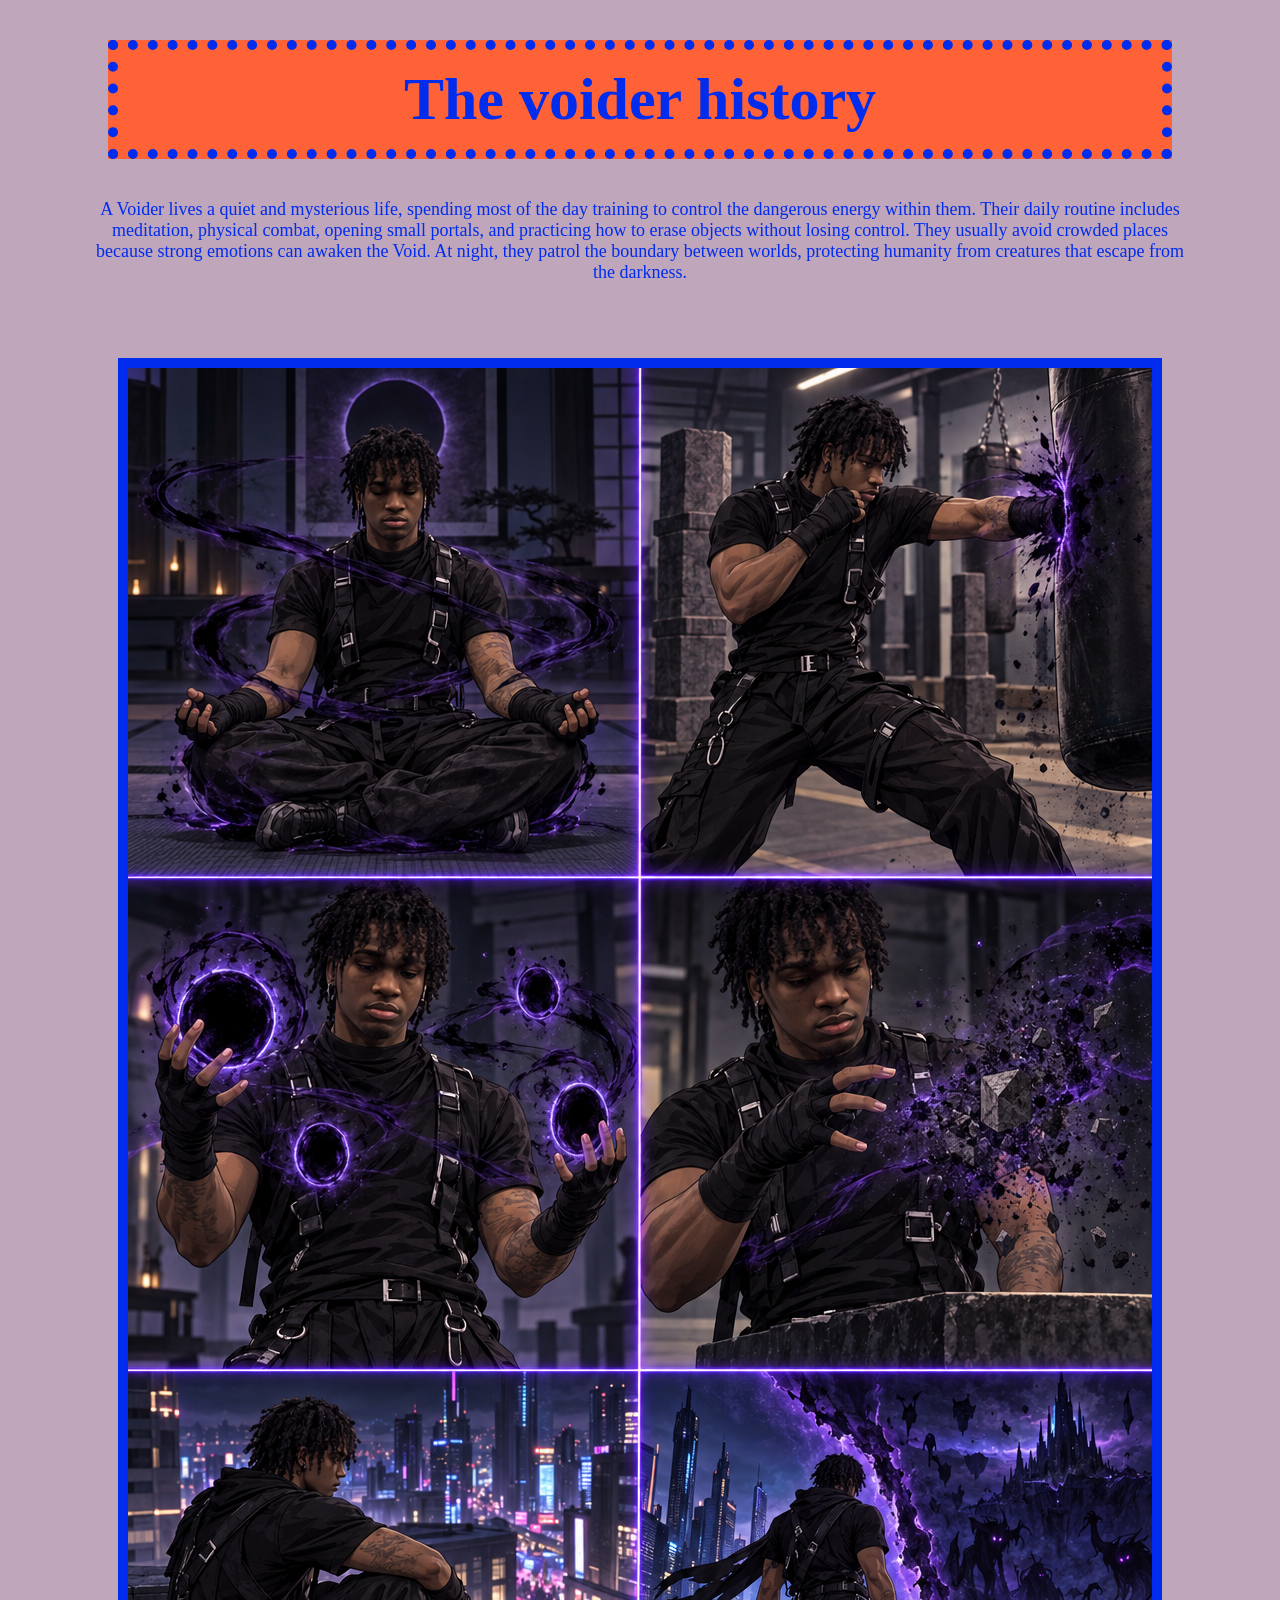
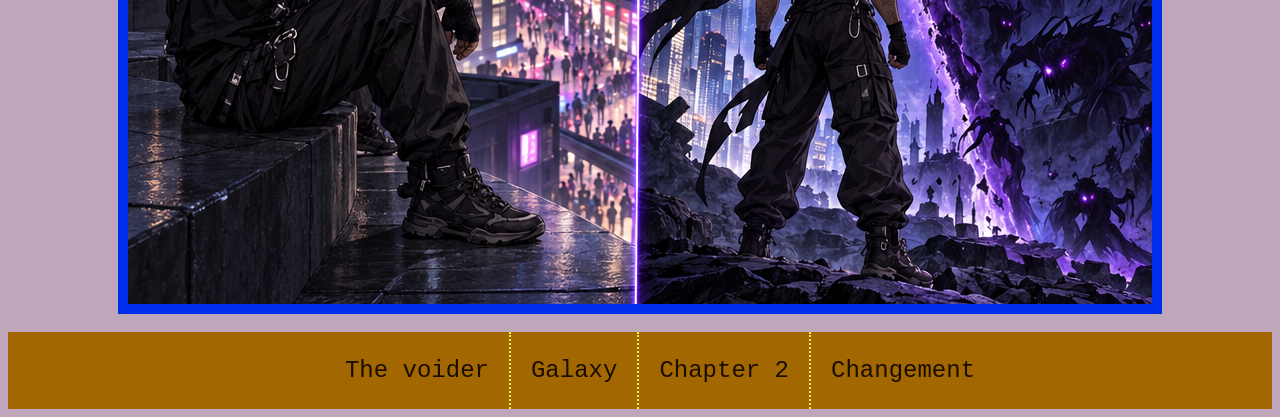
<file: index.html>
<!DOCTYPE html>
<html>
<head>
	<meta charset="utf-8">
	<meta name="viewport" content="width=device-width, initial-scale=1">
	<title>The voider</title>
	<link rel="stylesheet" type="text/css" href="styles.css">
</head>
<body>
	<h1>The voider history</h1>
	<p>A Voider lives a quiet and mysterious life, spending most of the day training to control the dangerous energy within them. Their daily routine includes meditation, physical combat, opening small portals, and practicing how to erase objects without losing control. They usually avoid crowded places because strong emotions can awaken the Void. At night, they patrol the boundary between worlds, protecting humanity from creatures that escape from the darkness.</p>
	<img src="images/voider.jpg" with="400px" alt=" the galaxy of his word ">
	<br>
	<ul>
	<li><a href="landscape.html"> The voider</a></li>
	<br>
	<li><a href="audio.html"> Galaxy</a></li>
	<br>
	<li><a href="animation.html"> Chapter 2</a></li>
	<br>
	<li><a href="3d.html">Changement</a></li>
</ul>
</body>
</html>
</file>
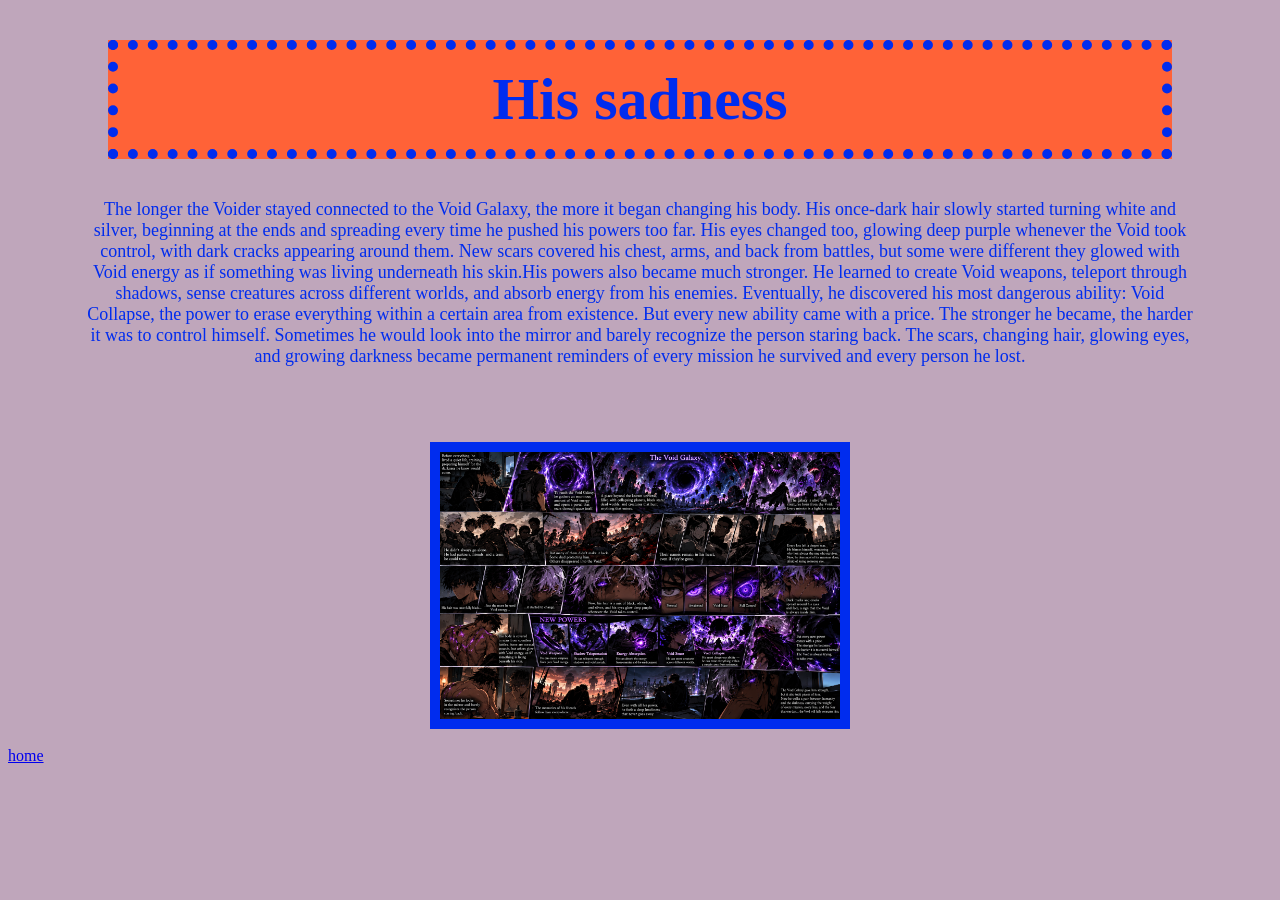
<file: 3d.html>
<!DOCTYPE html>
<html>
<head>
	<meta charset="utf-8">
	<meta name="viewport" content="width=device-width, initial-scale=1">
	<title>The why </title>
	<link rel="stylesheet" type="text/css" href="styles.css">
</head>
<body>
	<h1>His sadness</h1>
	<p>The longer the Voider stayed connected to the Void Galaxy, the more it began changing his body. His once-dark hair slowly started turning white and silver, beginning at the ends and spreading every time he pushed his powers too far. His eyes changed too, glowing deep purple whenever the Void took control, with dark cracks appearing around them. New scars covered his chest, arms, and back from battles, but some were different they glowed with Void energy as if something was living underneath his skin.His powers also became much stronger. He learned to create Void weapons, teleport through shadows, sense creatures across different worlds, and absorb energy from his enemies. Eventually, he discovered his most dangerous ability: Void Collapse, the power to erase everything within a certain area from existence. But every new ability came with a price. The stronger he became, the harder it was to control himself. Sometimes he would look into the mirror and barely recognize the person staring back. The scars, changing hair, glowing eyes, and growing darkness became permanent reminders of every mission he survived and every person he lost.</p>
	<img src="images/him.jpg"width="400px" alt="The why">
	<br>
	<a href="index.html">home</a>
</body>
</html>
</file>
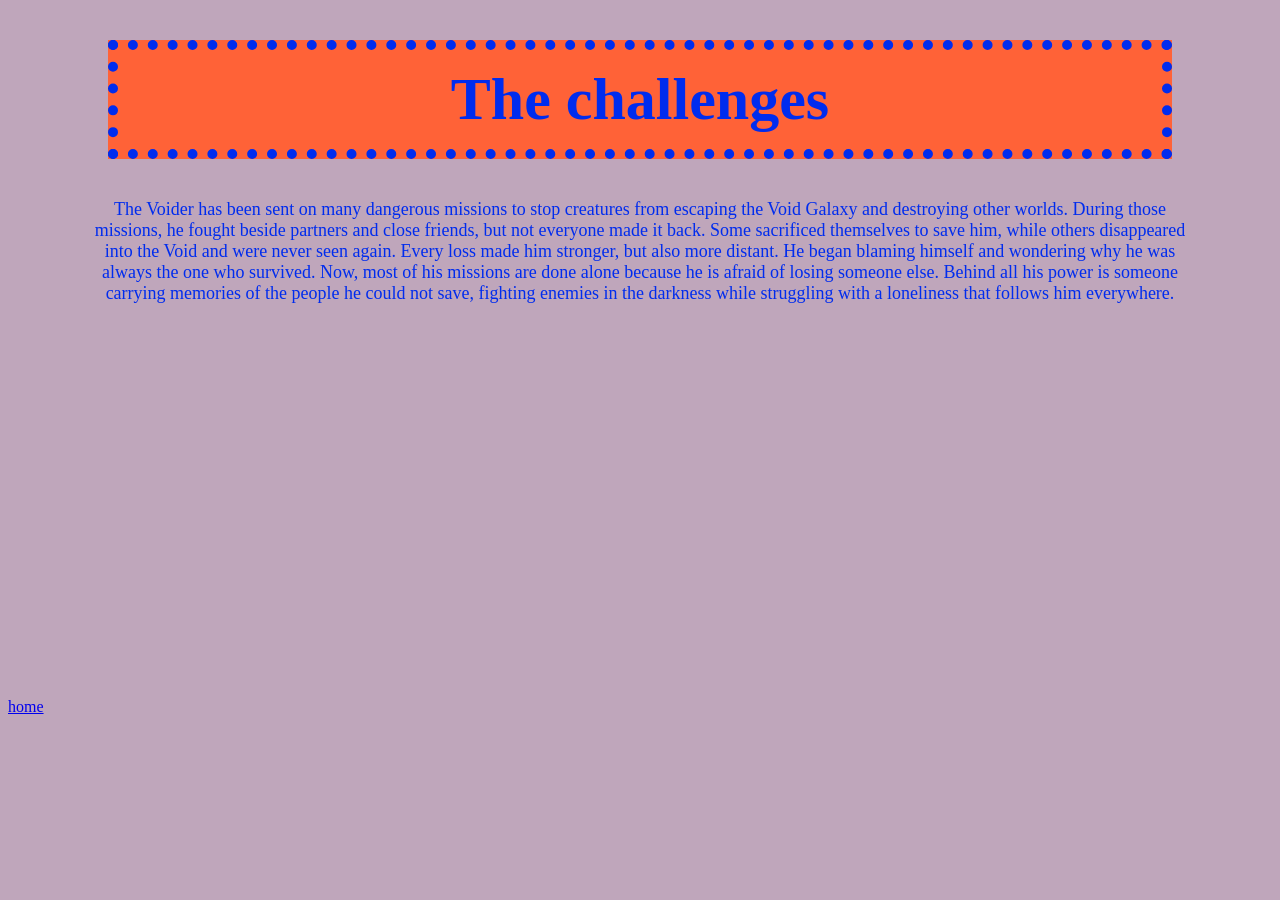
<file: animation.html>
<!DOCTYPE html>
<html>
<head>
	<meta charset="utf-8">
	<meta name="viewport" content="width=device-width, initial-scale=1">
	<title> Chapter 2</title>
	<link rel="stylesheet" type="text/css" href="styles.css">
</head>
<body>
<h1>The challenges</h1>
<p>The Voider has been sent on many dangerous missions to stop creatures from escaping the Void Galaxy and destroying other worlds. During those missions, he fought beside partners and close friends, but not everyone made it back. Some sacrificed themselves to save him, while others disappeared into the Void and were never seen again. Every loss made him stronger, but also more distant. He began blaming himself and wondering why he was always the one who survived. Now, most of his missions are done alone because he is afraid of losing someone else. Behind all his power is someone carrying memories of the people he could not save, fighting enemies in the darkness while struggling with a loneliness that follows him everywhere.</p>
<iframe width="560" height="315" src="https://www.youtube.com/embed/RyBPgA_4e5E?si=SDtWrNhfL9HSLgOU" title="YouTube video player" frameborder="0" allow="accelerometer; autoplay; clipboard-write; encrypted-media; gyroscope; picture-in-picture; web-share" referrerpolicy="strict-origin-when-cross-origin" allowfullscreen></iframe>
<br>
<a href="index.html">home</a>
</body>
</html>
</file>
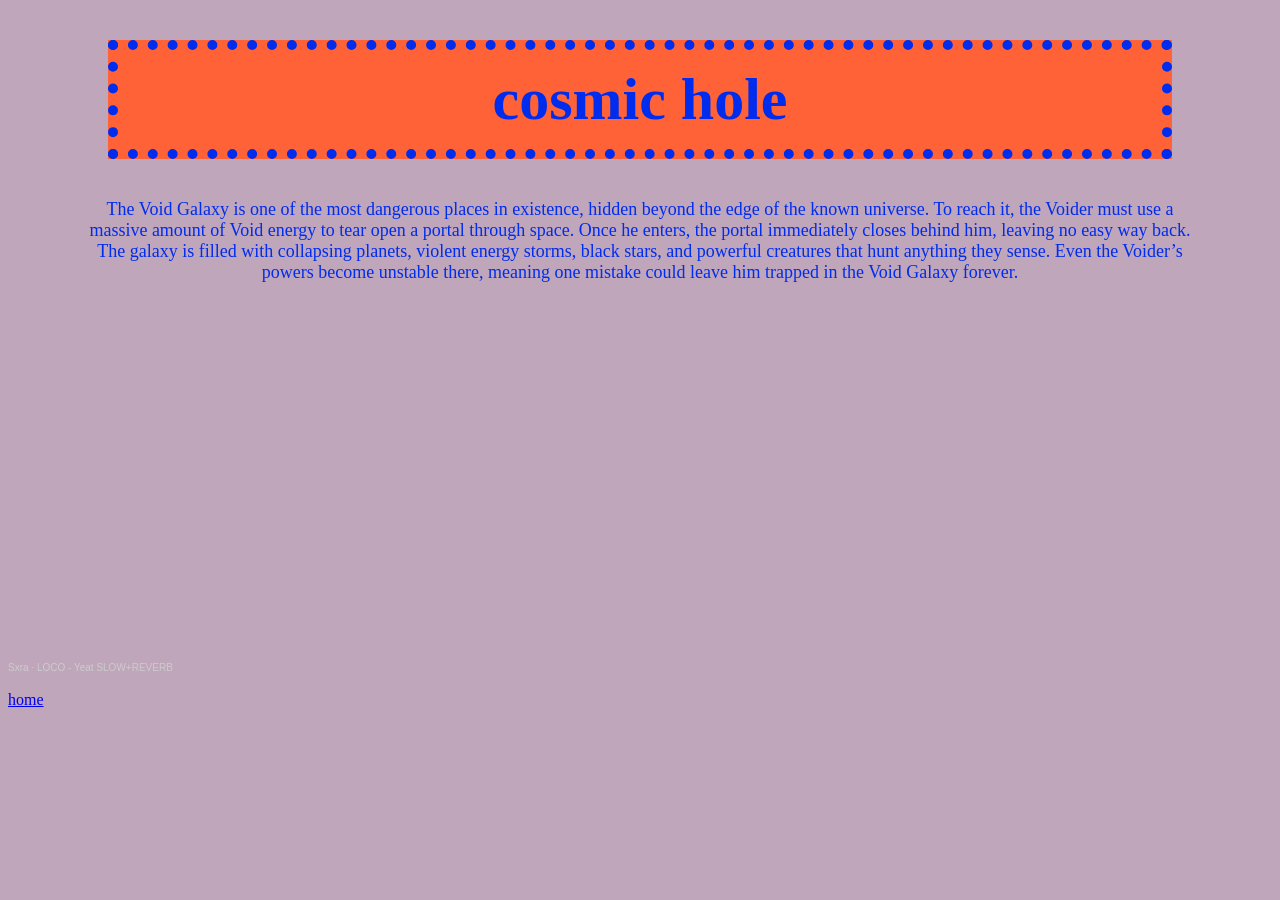
<file: audio.html>
<!DOCTYPE html>
<html>
<head>
	<meta charset="utf-8">
	<meta name="viewport" content="width=device-width, initial-scale=1">
	<title>Desert Disco</title>
	<link rel="stylesheet" type="text/css" href="styles.css">
</head>
<body>
	<h1> cosmic hole</h1>
	<p>The Void Galaxy is one of the most dangerous places in existence, hidden beyond the edge of the known universe. To reach it, the Voider must use a massive amount of Void energy to tear open a portal through space. Once he enters, the portal immediately closes behind him, leaving no easy way back. The galaxy is filled with collapsing planets, violent energy storms, black stars, and powerful creatures that hunt anything they sense. Even the Voider’s powers become unstable there, meaning one mistake could leave him trapped in the Void Galaxy forever.</p>
	<iframe width="100%" height="300" scrolling="no" frameborder="no" allow="autoplay; encrypted-media" src="https://w.soundcloud.com/player/?url=https%3A//api.soundcloud.com/tracks/soundcloud%253Atracks%253A2141068008&color=%23ff5500&auto_play=false&hide_related=false&show_comments=true&show_user=true&show_reposts=false&show_teaser=true&visual=true"></iframe><div style="font-size: 10px; color: #cccccc;line-break: anywhere;word-break: normal;overflow: hidden;white-space: nowrap;text-overflow: ellipsis; font-family: Interstate,Lucida Grande,Lucida Sans Unicode,Lucida Sans,Garuda,Verdana,Tahoma,sans-serif;font-weight: 100;"><a href="https://soundcloud.com/user-786651971-506752976" title="Sxra" target="_blank" style="color: #cccccc; text-decoration: none;">Sxra</a> · <a href="https://soundcloud.com/user-786651971-506752976/loco-yeat-slow-reverb" title="LOCO - Yeat  SLOW+REVERB" target="_blank" style="color: #cccccc; text-decoration: none;">LOCO - Yeat  SLOW+REVERB</a></div>
	<br>
	<a href="index.html">home</a>
</body>
</html>
</file>
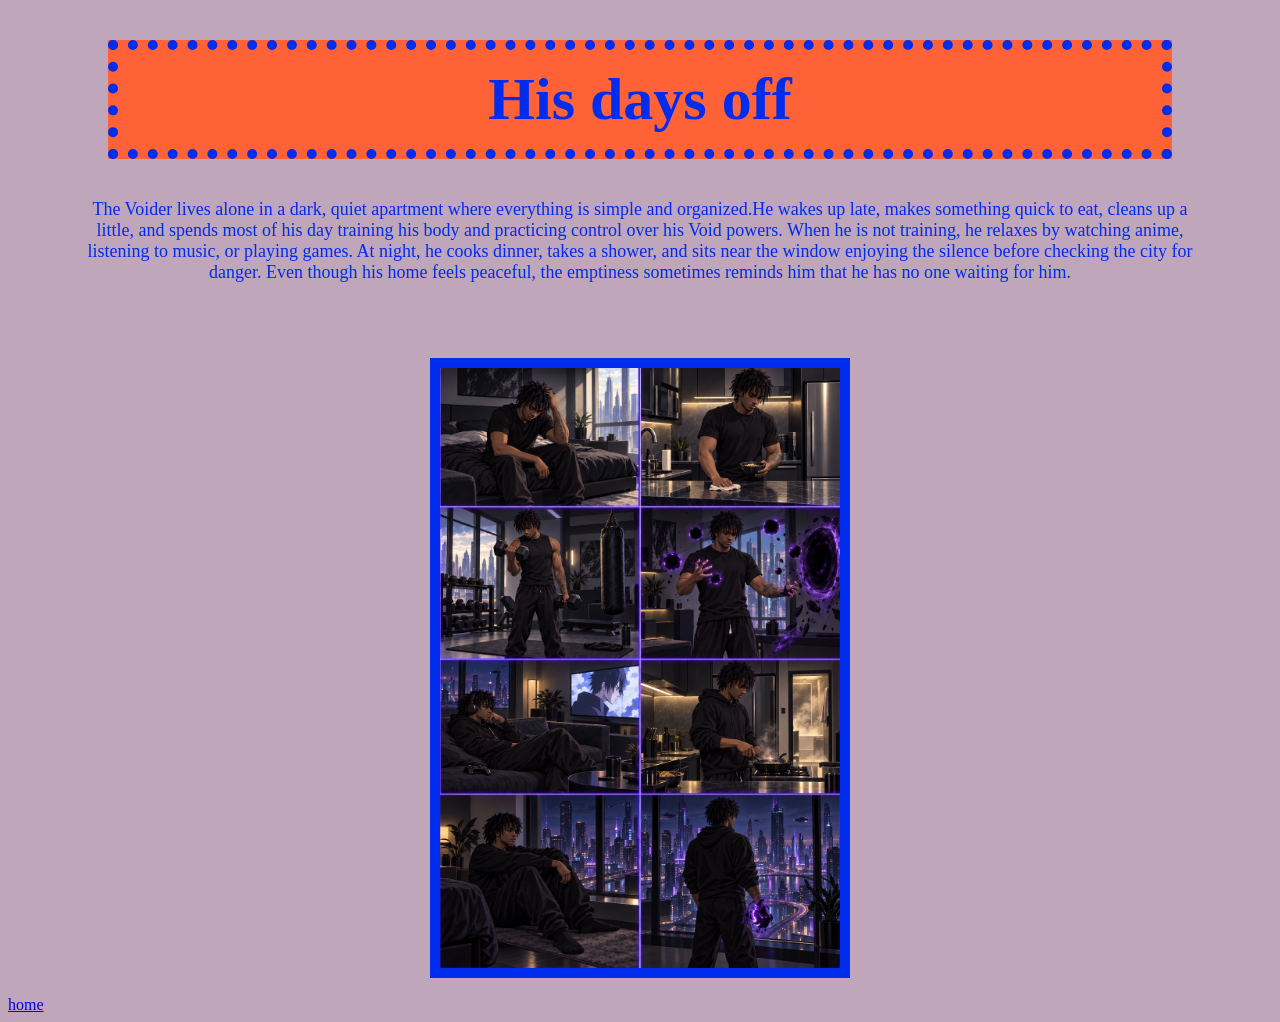
<file: landscape.html>
<!DOCTYPE html>
<html>
<head>
	<meta charset="utf-8">
	<meta name="viewport" content="width=device-width, initial-scale=1">
	<title>The voider's home </title>
	<link rel="stylesheet" type="text/css" href="styles.css">
</head>
<body>
<h1> His days off </h1>
<p>The Voider lives alone in a dark, quiet apartment where everything is simple and organized.He wakes up late, makes something quick to eat, cleans up a little, and spends most of his day training his body and practicing control over his Void powers. When he is not training, he relaxes by watching anime, listening to music, or playing games. At night, he cooks dinner, takes a shower, and sits near the window enjoying the silence before checking the city for danger. Even though his home feels peaceful, the emptiness sometimes reminds him that he has no one waiting for him.</p>
<img src="images/the voider'sroutine.jpg"width="400px"alt="midway and ferriswheel">
<br>
<a href="index.html">home</a>
</body>
</html>
</file>
<file: styles.css>
body{background-color:#BFA6BB;}

h1{background-color:#FF6237;
   margin-Left: 100px; 
  margin-right: 100px; 
  text-align: center; 
 font-family: courie; 
 font-size: 60px; 
 padding-bottom: 15px; 
 padding-top: 15px; 
 color: #002CEE;
 border-style: dotted; 
 border-width:10px;
 border-color: #002CEE; }

p{
	color: #002CEE; 
	font-family: Verdana;
	 font-size: 18px;
	  margin-left:75px;
    margin-right: 75px; 
    text-align: center;
     margin-bottom: 75px;

}


img{display: block;
margin-Left:auto;
margin-right:auto;
border-style:solid; 
border-width: 10px;
border-color: #002CEE;


}

ul{
	list-style-type: none;
	margin: 0;
	margin: 0;
	background-color: #A26701;
	display: flex;
	justify-content: center;
}


ul li a{
	display: block;
	color: #190E00;
	padding: 25px 20px;
	text-decoration: none;
	font-family: courier;
	font-size: 24px;
}

a:hover{
	background-color: purple;
	font-size: 32px;

}
li{

	border-right: 2px dotted #F5EB4C;
}

li:last-child{
	border-right: none;

}
</file>
